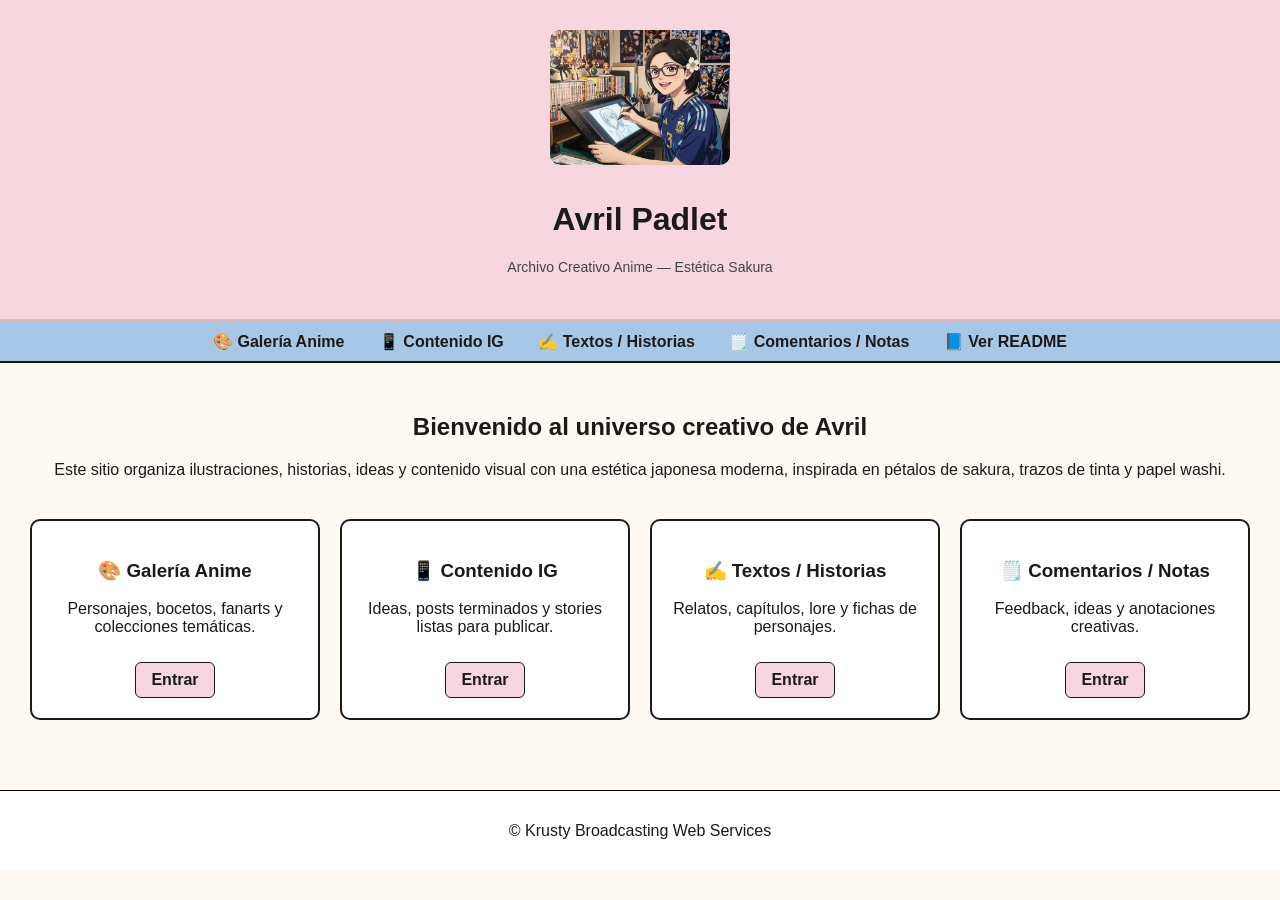
<file: index.html>
<!DOCTYPE html>
<html lang="es">

<head>
    <meta charset="UTF-8">
    <meta name="viewport" content="width=device-width, initial-scale=1.0">
    <title>Avril Padlet — Sakura Web</title>
    <link rel="stylesheet" href="style.css">
</head>

<body>

    <header>
        <img src="assets/logos/Logo Avril Padlet.jpeg" class="logo" alt="Logo Avril Padlet">
        <h1>Avril Padlet</h1>
        <p class="subtitle">Archivo Creativo Anime — Estética Sakura</p>
    </header>

    <nav>
        <ul>
            <li><a href="galeria-anime/">🎨 Galería Anime</a></li>
            <li><a href="contenido-ig/">📱 Contenido IG</a></li>
            <li><a href="textos-historias/">✍️ Textos / Historias</a></li>
            <li><a href="comentarios-notas/">🗒️ Comentarios / Notas</a></li>
            <li><a href="README.md">📘 Ver README</a></li>
        </ul>
    </nav>

    <main>
        <section class="intro">
            <h2>Bienvenido al universo creativo de Avril</h2>
            <p>
                Este sitio organiza ilustraciones, historias, ideas y contenido visual con una estética
                japonesa moderna, inspirada en pétalos de sakura, trazos de tinta y papel washi.
            </p>
        </section>

        <section class="cards">
            <div class="card">
                <h3>🎨 Galería Anime</h3>
                <p>Personajes, bocetos, fanarts y colecciones temáticas.</p>
                <a href="galeria-anime/" class="btn">Entrar</a>
            </div>

            <div class="card">
                <h3>📱 Contenido IG</h3>
                <p>Ideas, posts terminados y stories listas para publicar.</p>
                <a href="contenido-ig/" class="btn">Entrar</a>
            </div>

            <div class="card">
                <h3>✍️ Textos / Historias</h3>
                <p>Relatos, capítulos, lore y fichas de personajes.</p>
                <a href="textos-historias/" class="btn">Entrar</a>
            </div>

            <div class="card">
                <h3>🗒️ Comentarios / Notas</h3>
                <p>Feedback, ideas y anotaciones creativas.</p>
                <a href="comentarios-notas/" class="btn">Entrar</a>
            </div>
        </section>
    </main>

    <footer>
        <p>© Krusty Broadcasting Web Services</p>
    </footer>

</body>

</html>
</file>
<file: style.css>
body {
    margin: 0;
    font-family: "Segoe UI", sans-serif;
    background: #FFF9F4;
    color: #1A1A1A;
}

header {
    text-align: center;
    padding: 30px 20px;
    background: #F7D6E0;
    border-bottom: 3px solid #E8AEB7;
}

.logo {
    width: 180px;
    border-radius: 10px;
    margin-bottom: 10px;
}

.subtitle {
    font-size: 14px;
    color: #444;
}

nav {
    background: #A7C7E7;
    padding: 10px;
    border-bottom: 2px solid #1A1A1A;
}

nav ul {
    list-style: none;
    padding: 0;
    margin: 0;
    text-align: center;
}

nav li {
    display: inline-block;
    margin: 0 15px;
}

nav a {
    text-decoration: none;
    color: #1A1A1A;
    font-weight: bold;
    font-size: 16px;
}

main {
    padding: 30px;
}

.intro {
    text-align: center;
    margin-bottom: 40px;
}

.cards {
    display: grid;
    grid-template-columns: repeat(auto-fit, minmax(240px, 1fr));
    gap: 20px;
}

.card {
    background: #ffffff;
    border: 2px solid #1A1A1A;
    padding: 20px;
    border-radius: 10px;
    text-align: center;
}

.btn {
    display: inline-block;
    margin-top: 10px;
    padding: 8px 15px;
    background: #F7D6E0;
    border: 1px solid #1A1A1A;
    border-radius: 6px;
    text-decoration: none;
    color: #1A1A1A;
    font-weight: bold;
}

footer {
    text-align: center;
    padding: 15px;
    margin-top: 40px;
    background: #ffffff;
    border-top: 1px solid #000;
}
</file>
